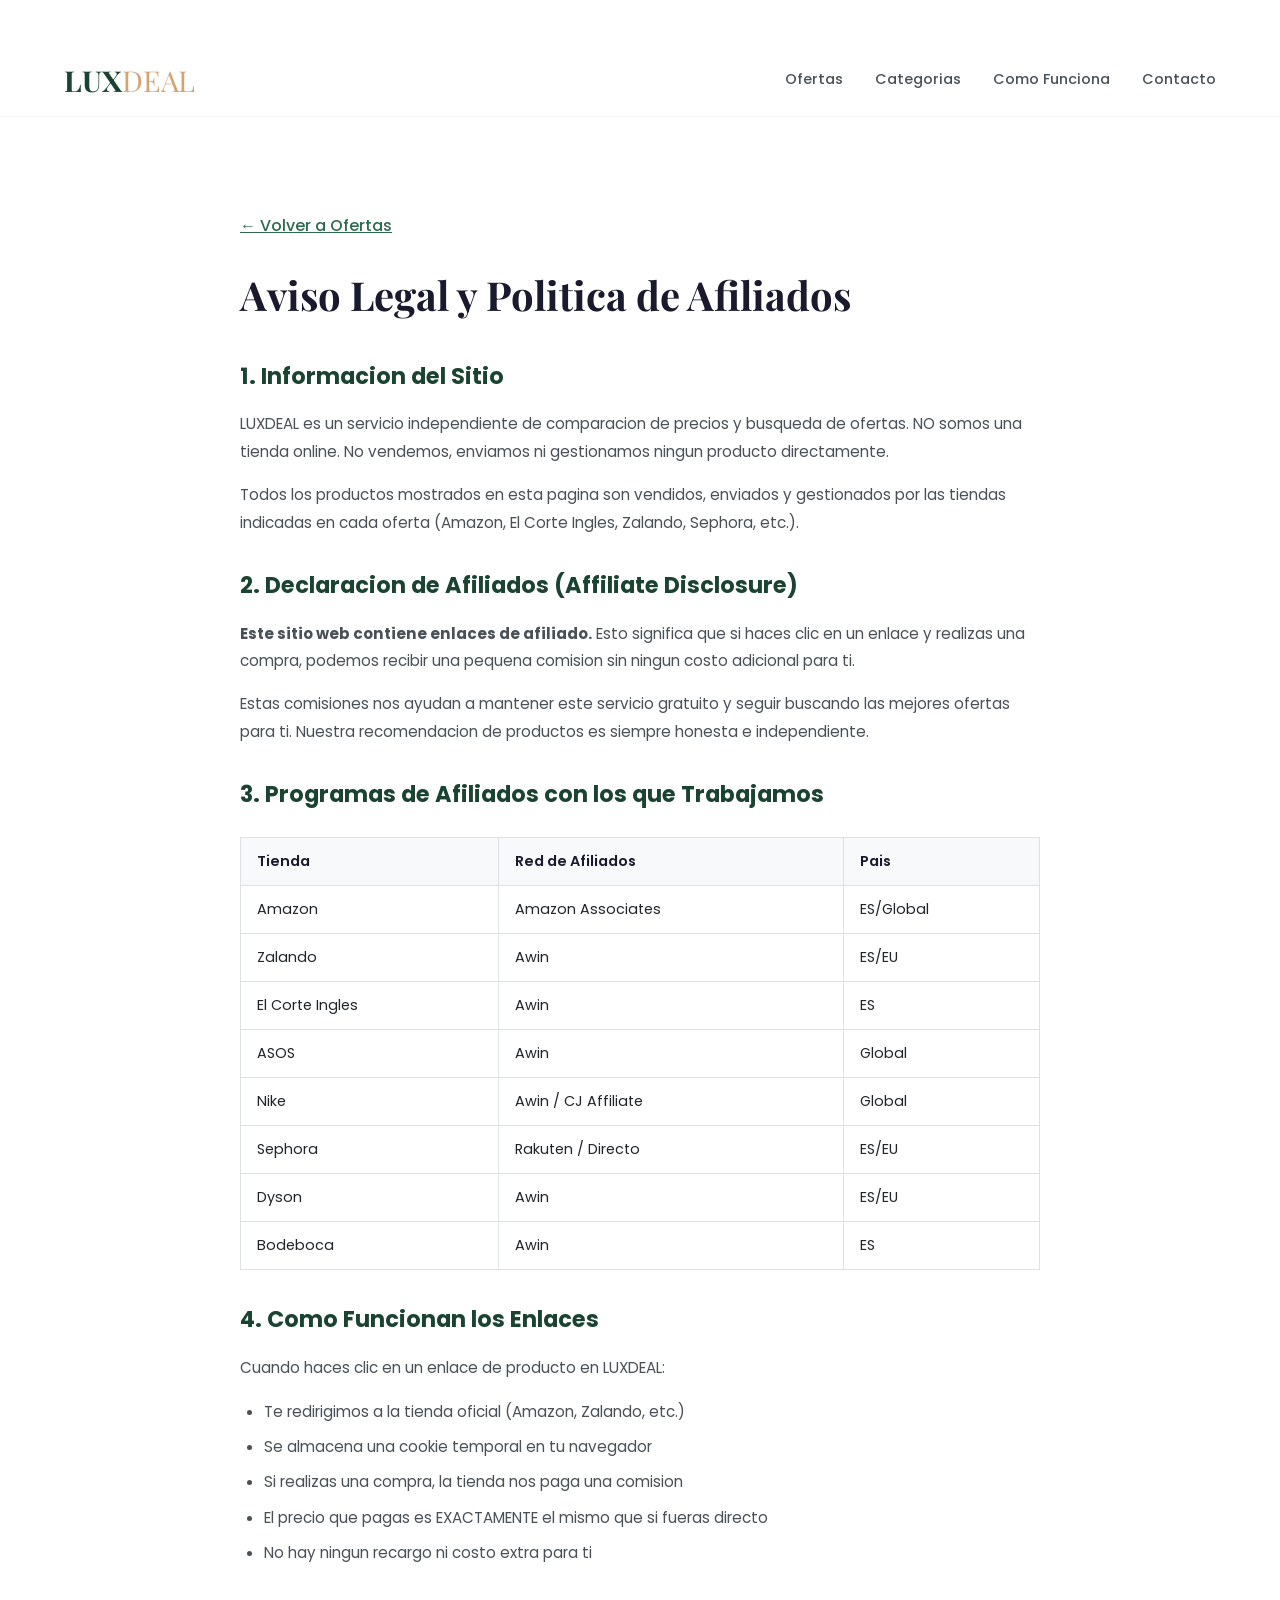
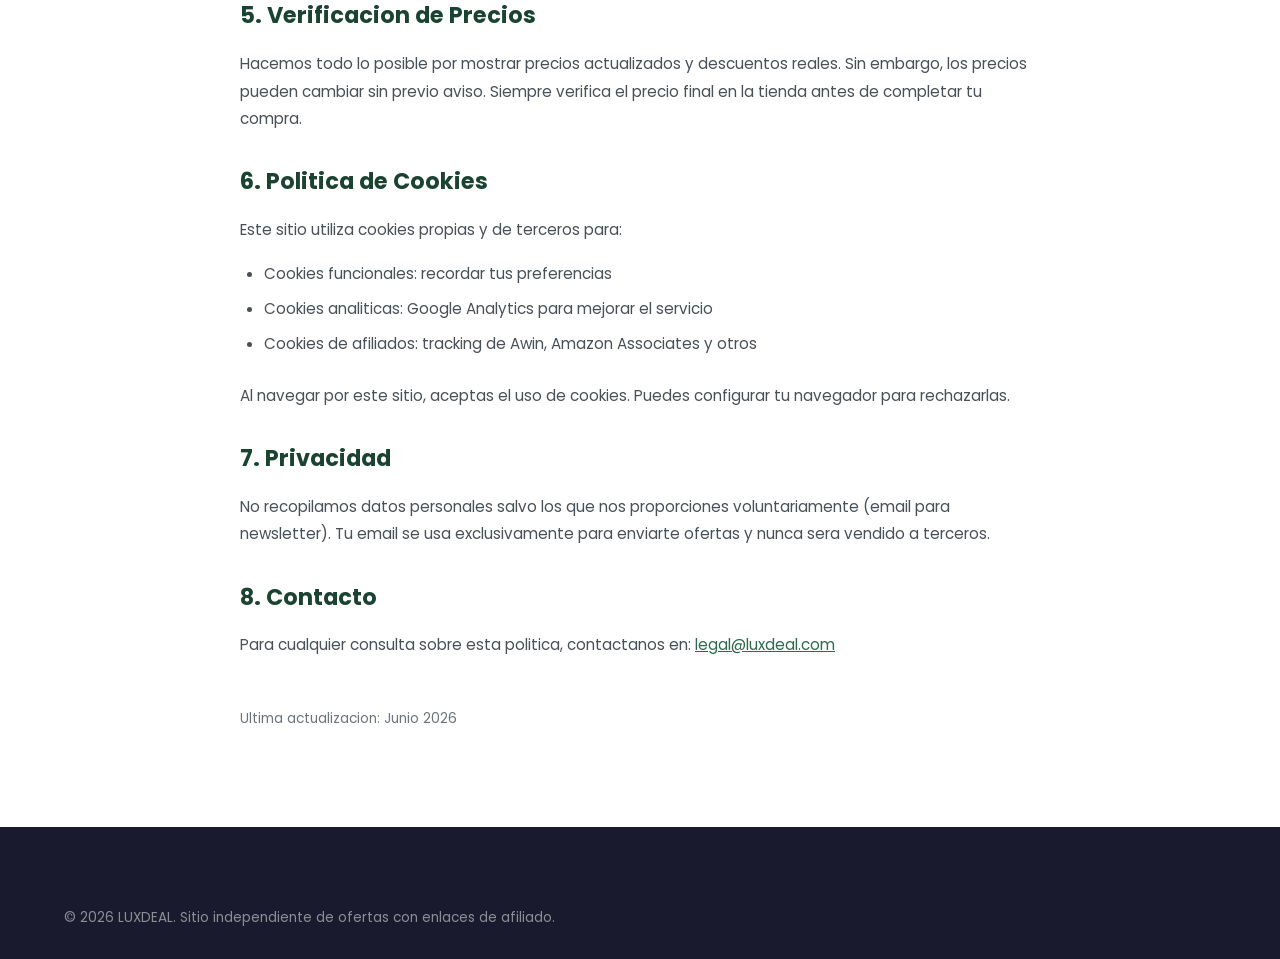
<file: legal.html>
<!DOCTYPE html>
<html lang="es">
<head>
    <meta charset="UTF-8">
    <meta name="viewport" content="width=device-width, initial-scale=1.0">
    <title>Aviso Legal y Politica de Afiliados - LUXDEAL</title>
    <link rel="stylesheet" href="styles.css">
    <link href="https://fonts.googleapis.com/css2?family=Poppins:wght@300;400;500;600;700;800&family=Playfair+Display:wght@400;700&display=swap" rel="stylesheet">
    <style>
        .legal-page { padding: 140px 0 80px; }
        .legal-content { max-width: 800px; margin: 0 auto; }
        .legal-content h1 { font-family: 'Playfair Display', serif; font-size: 2.5rem; margin-bottom: 32px; color: var(--dark); }
        .legal-content h2 { font-size: 1.4rem; margin: 32px 0 16px; color: var(--primary-dark); }
        .legal-content p, .legal-content li { font-size: 0.95rem; line-height: 1.8; color: var(--gray-700); margin-bottom: 16px; }
        .legal-content ul { padding-left: 24px; margin-bottom: 24px; }
        .legal-content li { margin-bottom: 8px; }
        .legal-content a { color: var(--primary); text-decoration: underline; }
        .affiliate-table { width: 100%; border-collapse: collapse; margin: 24px 0; }
        .affiliate-table th, .affiliate-table td { padding: 12px 16px; border: 1px solid var(--gray-300); text-align: left; font-size: 0.9rem; }
        .affiliate-table th { background: var(--gray-100); font-weight: 600; color: var(--dark); }
        .back-link { display: inline-flex; align-items: center; gap: 8px; color: var(--primary); font-weight: 500; margin-bottom: 24px; }
    </style>
</head>
<body>
    <header class="header" style="position: relative;">
        <div class="container">
            <a href="index.html" class="logo">LUX<span>DEAL</span></a>
            <nav class="nav">
                <a href="index.html#ofertas">Ofertas</a>
                <a href="index.html#categorias">Categorias</a>
                <a href="index.html#como-funciona">Como Funciona</a>
                <a href="index.html#contacto">Contacto</a>
            </nav>
        </div>
    </header>

    <section class="legal-page">
        <div class="container">
            <div class="legal-content">
                <a href="index.html" class="back-link">&larr; Volver a Ofertas</a>
                <h1>Aviso Legal y Politica de Afiliados</h1>

                <h2>1. Informacion del Sitio</h2>
                <p>LUXDEAL es un servicio independiente de comparacion de precios y busqueda de ofertas. NO somos una tienda online. No vendemos, enviamos ni gestionamos ningun producto directamente.</p>
                <p>Todos los productos mostrados en esta pagina son vendidos, enviados y gestionados por las tiendas indicadas en cada oferta (Amazon, El Corte Ingles, Zalando, Sephora, etc.).</p>

                <h2>2. Declaracion de Afiliados (Affiliate Disclosure)</h2>
                <p><strong>Este sitio web contiene enlaces de afiliado.</strong> Esto significa que si haces clic en un enlace y realizas una compra, podemos recibir una pequena comision sin ningun costo adicional para ti.</p>
                <p>Estas comisiones nos ayudan a mantener este servicio gratuito y seguir buscando las mejores ofertas para ti. Nuestra recomendacion de productos es siempre honesta e independiente.</p>

                <h2>3. Programas de Afiliados con los que Trabajamos</h2>
                <table class="affiliate-table">
                    <thead>
                        <tr>
                            <th>Tienda</th>
                            <th>Red de Afiliados</th>
                            <th>Pais</th>
                        </tr>
                    </thead>
                    <tbody>
                        <tr><td>Amazon</td><td>Amazon Associates</td><td>ES/Global</td></tr>
                        <tr><td>Zalando</td><td>Awin</td><td>ES/EU</td></tr>
                        <tr><td>El Corte Ingles</td><td>Awin</td><td>ES</td></tr>
                        <tr><td>ASOS</td><td>Awin</td><td>Global</td></tr>
                        <tr><td>Nike</td><td>Awin / CJ Affiliate</td><td>Global</td></tr>
                        <tr><td>Sephora</td><td>Rakuten / Directo</td><td>ES/EU</td></tr>
                        <tr><td>Dyson</td><td>Awin</td><td>ES/EU</td></tr>
                        <tr><td>Bodeboca</td><td>Awin</td><td>ES</td></tr>
                    </tbody>
                </table>

                <h2>4. Como Funcionan los Enlaces</h2>
                <p>Cuando haces clic en un enlace de producto en LUXDEAL:</p>
                <ul>
                    <li>Te redirigimos a la tienda oficial (Amazon, Zalando, etc.)</li>
                    <li>Se almacena una cookie temporal en tu navegador</li>
                    <li>Si realizas una compra, la tienda nos paga una comision</li>
                    <li>El precio que pagas es EXACTAMENTE el mismo que si fueras directo</li>
                    <li>No hay ningun recargo ni costo extra para ti</li>
                </ul>

                <h2>5. Verificacion de Precios</h2>
                <p>Hacemos todo lo posible por mostrar precios actualizados y descuentos reales. Sin embargo, los precios pueden cambiar sin previo aviso. Siempre verifica el precio final en la tienda antes de completar tu compra.</p>

                <h2>6. Politica de Cookies</h2>
                <p>Este sitio utiliza cookies propias y de terceros para:</p>
                <ul>
                    <li>Cookies funcionales: recordar tus preferencias</li>
                    <li>Cookies analiticas: Google Analytics para mejorar el servicio</li>
                    <li>Cookies de afiliados: tracking de Awin, Amazon Associates y otros</li>
                </ul>
                <p>Al navegar por este sitio, aceptas el uso de cookies. Puedes configurar tu navegador para rechazarlas.</p>

                <h2>7. Privacidad</h2>
                <p>No recopilamos datos personales salvo los que nos proporciones voluntariamente (email para newsletter). Tu email se usa exclusivamente para enviarte ofertas y nunca sera vendido a terceros.</p>

                <h2>8. Contacto</h2>
                <p>Para cualquier consulta sobre esta politica, contactanos en: <a href="mailto:legal@luxdeal.com">legal@luxdeal.com</a></p>

                <p style="margin-top: 48px; font-size: 0.85rem; color: var(--gray-500);">Ultima actualizacion: Junio 2026</p>
            </div>
        </div>
    </section>

    <footer class="footer">
        <div class="container">
            <div class="footer-bottom" style="border: none; padding: 0;">
                <p>&copy; 2026 LUXDEAL. Sitio independiente de ofertas con enlaces de afiliado.</p>
            </div>
        </div>
    </footer>
</body>
</html>
</file>
<file: styles.css>
/* ===== PROMO BANNER ===== */
.promo-banner {
    background: linear-gradient(90deg, #1b4332 0%, #2d6a4f 50%, #1b4332 100%);
    color: white;
    padding: 10px 0;
    position: fixed;
    top: 0;
    left: 0;
    right: 0;
    z-index: 1100;
    transition: transform 0.4s ease;
}

.promo-banner.hidden {
    transform: translateY(-100%);
}

.promo-inner {
    display: flex;
    align-items: center;
    justify-content: center;
    gap: 20px;
    flex-wrap: wrap;
}

.promo-text {
    font-size: 0.85rem;
    font-weight: 500;
}

.countdown {
    display: flex;
    gap: 8px;
}

.countdown-item {
    background: rgba(255,255,255,0.15);
    padding: 4px 10px;
    border-radius: 6px;
    text-align: center;
    min-width: 48px;
}

.countdown-item span {
    font-size: 1rem;
    font-weight: 700;
    display: block;
    line-height: 1.2;
}

.countdown-item small {
    font-size: 0.65rem;
    opacity: 0.8;
    text-transform: uppercase;
}

.promo-close {
    position: absolute;
    right: 16px;
    top: 50%;
    transform: translateY(-50%);
    background: none;
    border: none;
    color: white;
    font-size: 1.4rem;
    cursor: pointer;
    opacity: 0.7;
    transition: opacity 0.3s;
}

.promo-close:hover {
    opacity: 1;
}

/* Adjust header when promo is visible */
body:not(.promo-closed) .header {
    top: 44px;
}

body:not(.promo-closed) .hero {
    padding-top: 184px;
}

body.promo-closed .promo-banner {
    transform: translateY(-100%);
}

/* ===== RESET & BASE ===== */
* {
    margin: 0;
    padding: 0;
    box-sizing: border-box;
}

:root {
    --primary: #2d6a4f;
    --primary-light: #40916c;
    --primary-dark: #1b4332;
    --secondary: #d4a373;
    --secondary-light: #e9c46a;
    --accent: #f4845f;
    --dark: #1a1a2e;
    --gray-900: #212529;
    --gray-700: #495057;
    --gray-500: #6c757d;
    --gray-300: #dee2e6;
    --gray-100: #f8f9fa;
    --white: #ffffff;
    --shadow-sm: 0 2px 8px rgba(0,0,0,0.08);
    --shadow-md: 0 4px 20px rgba(0,0,0,0.12);
    --shadow-lg: 0 8px 40px rgba(0,0,0,0.16);
    --radius-sm: 8px;
    --radius-md: 12px;
    --radius-lg: 20px;
    --radius-full: 50px;
    --transition: all 0.3s cubic-bezier(0.4, 0, 0.2, 1);
}

html {
    scroll-behavior: smooth;
}

body {
    font-family: 'Poppins', sans-serif;
    color: var(--gray-900);
    background: var(--white);
    line-height: 1.6;
    overflow-x: hidden;
}

.container {
    max-width: 1200px;
    margin: 0 auto;
    padding: 0 24px;
}

img {
    max-width: 100%;
    height: auto;
    display: block;
}

a {
    text-decoration: none;
    color: inherit;
    transition: var(--transition);
}


/* ===== BUTTONS ===== */
.btn {
    display: inline-flex;
    align-items: center;
    justify-content: center;
    padding: 14px 32px;
    border-radius: var(--radius-full);
    font-weight: 600;
    font-size: 0.95rem;
    cursor: pointer;
    border: none;
    transition: var(--transition);
    text-align: center;
}

.btn-primary {
    background: var(--primary);
    color: var(--white);
}

.btn-primary:hover {
    background: var(--primary-dark);
    transform: translateY(-2px);
    box-shadow: var(--shadow-md);
}

.btn-outline {
    background: transparent;
    color: var(--primary);
    border: 2px solid var(--primary);
}

.btn-outline:hover {
    background: var(--primary);
    color: var(--white);
    transform: translateY(-2px);
}

.btn-whatsapp {
    background: #25d366;
    color: var(--white);
}

.btn-whatsapp:hover {
    background: #128c7e;
}

.btn-full {
    width: 100%;
}

/* ===== HEADER ===== */
.header {
    position: fixed;
    top: 0;
    left: 0;
    right: 0;
    z-index: 1000;
    background: rgba(255, 255, 255, 0.95);
    backdrop-filter: blur(10px);
    border-bottom: 1px solid rgba(0,0,0,0.05);
    transition: var(--transition);
}

.header .container {
    display: flex;
    align-items: center;
    justify-content: space-between;
    height: 72px;
}

.logo {
    font-family: 'Playfair Display', serif;
    font-size: 1.8rem;
    font-weight: 700;
    color: var(--primary-dark);
}

.logo span {
    color: var(--secondary);
    font-weight: 400;
}


.nav {
    display: flex;
    gap: 32px;
}

.nav a {
    font-size: 0.9rem;
    font-weight: 500;
    color: var(--gray-700);
    position: relative;
}

.nav a:hover {
    color: var(--primary);
}

.nav a::after {
    content: '';
    position: absolute;
    bottom: -4px;
    left: 0;
    width: 0;
    height: 2px;
    background: var(--primary);
    transition: var(--transition);
}

.nav a:hover::after {
    width: 100%;
}

.header-actions {
    display: flex;
    align-items: center;
    gap: 16px;
}

.cart-btn {
    position: relative;
    background: none;
    border: none;
    cursor: pointer;
    color: var(--gray-700);
    padding: 8px;
    border-radius: 50%;
    transition: var(--transition);
}

.cart-btn:hover {
    background: var(--gray-100);
    color: var(--primary);
}

.cart-count {
    position: absolute;
    top: 0;
    right: 0;
    background: var(--accent);
    color: white;
    width: 18px;
    height: 18px;
    border-radius: 50%;
    font-size: 0.7rem;
    display: flex;
    align-items: center;
    justify-content: center;
    font-weight: 700;
}

.menu-toggle {
    display: none;
    flex-direction: column;
    gap: 5px;
    background: none;
    border: none;
    cursor: pointer;
    padding: 8px;
}

.menu-toggle span {
    width: 24px;
    height: 2px;
    background: var(--gray-900);
    border-radius: 2px;
    transition: var(--transition);
}


/* ===== HERO ===== */
.hero {
    padding: 140px 0 80px;
    position: relative;
    overflow: hidden;
    min-height: 90vh;
    display: flex;
    align-items: center;
}

.hero-bg {
    position: absolute;
    top: -50%;
    right: -20%;
    width: 800px;
    height: 800px;
    background: radial-gradient(circle, rgba(45, 106, 79, 0.08) 0%, transparent 70%);
    border-radius: 50%;
    z-index: 0;
}

.hero-content {
    display: grid;
    grid-template-columns: 1fr 1fr;
    gap: 60px;
    align-items: center;
    position: relative;
    z-index: 1;
}

.hero-badge {
    display: inline-block;
    background: linear-gradient(135deg, var(--primary-light), var(--primary));
    color: white;
    padding: 6px 16px;
    border-radius: var(--radius-full);
    font-size: 0.8rem;
    font-weight: 600;
    margin-bottom: 20px;
    animation: fadeInDown 0.8s ease;
}

.hero-text h1 {
    font-family: 'Playfair Display', serif;
    font-size: 3.5rem;
    line-height: 1.15;
    color: var(--dark);
    margin-bottom: 20px;
    animation: fadeInUp 0.8s ease 0.2s both;
}

.hero-text h1 em {
    color: var(--primary);
    font-style: italic;
}

.hero-text > p {
    font-size: 1.1rem;
    color: var(--gray-500);
    margin-bottom: 32px;
    max-width: 480px;
    animation: fadeInUp 0.8s ease 0.4s both;
}

.hero-buttons {
    display: flex;
    gap: 16px;
    margin-bottom: 48px;
    animation: fadeInUp 0.8s ease 0.6s both;
}

.hero-stats {
    display: flex;
    gap: 40px;
    animation: fadeInUp 0.8s ease 0.8s both;
}

.hero-stats .stat {
    text-align: center;
}

.hero-stats .stat strong {
    display: block;
    font-size: 1.5rem;
    color: var(--primary-dark);
}

.hero-stats .stat span {
    font-size: 0.8rem;
    color: var(--gray-500);
}


.hero-image {
    display: flex;
    justify-content: center;
    animation: fadeInRight 1s ease 0.4s both;
}

.hero-image-wrapper {
    position: relative;
}

.hero-image-wrapper img {
    border-radius: var(--radius-lg);
    box-shadow: var(--shadow-lg);
    max-height: 500px;
    object-fit: cover;
}

.hero-floating-card {
    position: absolute;
    bottom: 30px;
    left: -30px;
    background: white;
    padding: 16px 24px;
    border-radius: var(--radius-md);
    box-shadow: var(--shadow-md);
    display: flex;
    align-items: center;
    gap: 12px;
    animation: float 3s ease-in-out infinite;
}

.hero-floating-card .discount {
    background: var(--accent);
    color: white;
    padding: 6px 12px;
    border-radius: var(--radius-sm);
    font-weight: 700;
    font-size: 0.9rem;
}

.hero-floating-card .text {
    font-size: 0.85rem;
    font-weight: 500;
    color: var(--gray-700);
}

/* ===== TRUST BAR ===== */
.trust-bar {
    padding: 40px 0;
    border-top: 1px solid var(--gray-300);
    border-bottom: 1px solid var(--gray-300);
}

.trust-bar .container {
    display: flex;
    align-items: center;
    justify-content: center;
    gap: 40px;
    flex-wrap: wrap;
}

.trust-bar p {
    font-size: 0.85rem;
    color: var(--gray-500);
    font-weight: 500;
}

.trust-logos {
    display: flex;
    gap: 40px;
    align-items: center;
}

.trust-logos span {
    font-family: 'Playfair Display', serif;
    font-size: 1.4rem;
    font-weight: 700;
    color: var(--gray-300);
    letter-spacing: 2px;
}

/* ===== SECTION COMMON ===== */
.section-header {
    text-align: center;
    margin-bottom: 60px;
}

.section-tag {
    display: inline-block;
    color: var(--primary);
    font-weight: 600;
    font-size: 0.85rem;
    text-transform: uppercase;
    letter-spacing: 2px;
    margin-bottom: 12px;
}

.section-header h2 {
    font-family: 'Playfair Display', serif;
    font-size: 2.5rem;
    color: var(--dark);
    margin-bottom: 16px;
}

.section-header p {
    font-size: 1.05rem;
    color: var(--gray-500);
    max-width: 560px;
    margin: 0 auto;
}


/* ===== PRODUCTS ===== */
.products {
    padding: 100px 0;
}

.products-grid {
    display: grid;
    grid-template-columns: repeat(3, 1fr);
    gap: 30px;
}

.product-card {
    background: var(--white);
    border-radius: var(--radius-md);
    overflow: hidden;
    transition: var(--transition);
    border: 1px solid var(--gray-300);
}

.product-card:hover {
    transform: translateY(-8px);
    box-shadow: var(--shadow-lg);
    border-color: transparent;
}

.product-image {
    position: relative;
    overflow: hidden;
    aspect-ratio: 1;
}

.product-image img {
    width: 100%;
    height: 100%;
    object-fit: cover;
    transition: transform 0.5s ease;
}

.product-card:hover .product-image img {
    transform: scale(1.08);
}

.product-badge {
    position: absolute;
    top: 12px;
    left: 12px;
    background: var(--primary);
    color: white;
    padding: 4px 12px;
    border-radius: var(--radius-full);
    font-size: 0.75rem;
    font-weight: 600;
}

.product-badge.new {
    background: var(--accent);
}

.quick-add {
    position: absolute;
    bottom: -50px;
    left: 50%;
    transform: translateX(-50%);
    background: var(--primary);
    color: white;
    border: none;
    padding: 12px 28px;
    border-radius: var(--radius-full);
    font-weight: 600;
    font-size: 0.85rem;
    cursor: pointer;
    transition: var(--transition);
    white-space: nowrap;
}

.product-card:hover .quick-add {
    bottom: 16px;
}

.quick-add:hover {
    background: var(--primary-dark);
    transform: translateX(-50%) scale(1.05);
}

.product-info {
    padding: 20px;
}

.product-category {
    font-size: 0.75rem;
    color: var(--primary-light);
    font-weight: 600;
    text-transform: uppercase;
    letter-spacing: 1px;
    margin-bottom: 6px;
}

.product-info h3 {
    font-size: 1.05rem;
    font-weight: 600;
    color: var(--dark);
    margin-bottom: 8px;
}

.product-rating {
    display: flex;
    align-items: center;
    gap: 8px;
    margin-bottom: 12px;
}

.product-rating .stars {
    color: var(--secondary);
    font-size: 0.9rem;
}

.product-rating .reviews {
    font-size: 0.8rem;
    color: var(--gray-500);
}

.product-price {
    display: flex;
    align-items: center;
    gap: 10px;
}

.current-price {
    font-size: 1.2rem;
    font-weight: 700;
    color: var(--dark);
}

.original-price {
    font-size: 0.9rem;
    color: var(--gray-500);
    text-decoration: line-through;
}

.products-cta {
    text-align: center;
    margin-top: 50px;
}


/* ===== FEATURES ===== */
.features {
    padding: 80px 0;
    background: var(--gray-100);
}

.features-grid {
    display: grid;
    grid-template-columns: repeat(4, 1fr);
    gap: 30px;
}

.feature-card {
    text-align: center;
    padding: 40px 24px;
    background: var(--white);
    border-radius: var(--radius-md);
    transition: var(--transition);
}

.feature-card:hover {
    transform: translateY(-4px);
    box-shadow: var(--shadow-md);
}

.feature-icon {
    width: 72px;
    height: 72px;
    background: linear-gradient(135deg, rgba(45,106,79,0.1), rgba(45,106,79,0.05));
    border-radius: 50%;
    display: flex;
    align-items: center;
    justify-content: center;
    margin: 0 auto 20px;
    color: var(--primary);
}

.feature-card h3 {
    font-size: 1.05rem;
    margin-bottom: 8px;
    color: var(--dark);
}

.feature-card p {
    font-size: 0.85rem;
    color: var(--gray-500);
    line-height: 1.6;
}

/* ===== ABOUT ===== */
.about {
    padding: 100px 0;
}

.about-grid {
    display: grid;
    grid-template-columns: 1fr 1fr;
    gap: 80px;
    align-items: center;
}

.about-images {
    position: relative;
}

.about-img-1 {
    border-radius: var(--radius-lg);
    box-shadow: var(--shadow-md);
    width: 80%;
}

.about-img-2 {
    position: absolute;
    bottom: -30px;
    right: 0;
    border-radius: var(--radius-md);
    box-shadow: var(--shadow-lg);
    border: 6px solid white;
    width: 55%;
}

.about-content .section-tag {
    display: block;
    margin-bottom: 12px;
}

.about-content h2 {
    font-family: 'Playfair Display', serif;
    font-size: 2.3rem;
    color: var(--dark);
    margin-bottom: 20px;
    line-height: 1.3;
}

.about-content p {
    color: var(--gray-500);
    margin-bottom: 16px;
    font-size: 0.95rem;
}

.about-highlights {
    display: grid;
    grid-template-columns: repeat(3, 1fr);
    gap: 20px;
    margin: 32px 0;
    padding: 24px 0;
    border-top: 1px solid var(--gray-300);
    border-bottom: 1px solid var(--gray-300);
}

.highlight strong {
    display: block;
    font-size: 0.9rem;
    color: var(--primary);
    margin-bottom: 4px;
}

.highlight span {
    font-size: 0.8rem;
    color: var(--gray-500);
}


/* ===== TESTIMONIALS ===== */
.testimonials {
    padding: 100px 0;
    background: linear-gradient(135deg, var(--primary-dark) 0%, var(--primary) 100%);
    color: var(--white);
}

.testimonials .section-tag {
    color: var(--secondary-light);
}

.testimonials .section-header h2 {
    color: var(--white);
}

.testimonials-grid {
    display: grid;
    grid-template-columns: repeat(3, 1fr);
    gap: 30px;
}

.testimonial-card {
    background: rgba(255,255,255,0.1);
    backdrop-filter: blur(10px);
    border: 1px solid rgba(255,255,255,0.15);
    border-radius: var(--radius-md);
    padding: 32px;
    transition: var(--transition);
}

.testimonial-card:hover {
    background: rgba(255,255,255,0.15);
    transform: translateY(-4px);
}

.testimonial-stars {
    color: var(--secondary-light);
    font-size: 1.1rem;
    margin-bottom: 16px;
}

.testimonial-card p {
    font-size: 0.95rem;
    line-height: 1.7;
    margin-bottom: 24px;
    opacity: 0.9;
}

.testimonial-author {
    display: flex;
    align-items: center;
    gap: 12px;
}

.testimonial-author img {
    width: 48px;
    height: 48px;
    border-radius: 50%;
    object-fit: cover;
    border: 2px solid rgba(255,255,255,0.3);
}

.testimonial-author strong {
    display: block;
    font-size: 0.9rem;
}

.testimonial-author span {
    font-size: 0.8rem;
    opacity: 0.7;
}

/* ===== NEWSLETTER ===== */
.newsletter {
    padding: 80px 0;
    background: var(--gray-100);
}

.newsletter-content {
    text-align: center;
    max-width: 560px;
    margin: 0 auto;
}

.newsletter-content h2 {
    font-family: 'Playfair Display', serif;
    font-size: 2rem;
    color: var(--dark);
    margin-bottom: 12px;
}

.newsletter-content p {
    color: var(--gray-500);
    margin-bottom: 28px;
}

.newsletter-form {
    display: flex;
    gap: 12px;
}

.newsletter-form input {
    flex: 1;
    padding: 14px 20px;
    border: 2px solid var(--gray-300);
    border-radius: var(--radius-full);
    font-size: 0.9rem;
    font-family: inherit;
    transition: var(--transition);
    outline: none;
}

.newsletter-form input:focus {
    border-color: var(--primary);
}

.newsletter-form .btn {
    white-space: nowrap;
}


/* ===== CONTACT ===== */
.contact {
    padding: 100px 0;
}

.contact-grid {
    display: grid;
    grid-template-columns: 1fr 1.2fr;
    gap: 60px;
    align-items: start;
}

.contact-item {
    display: flex;
    align-items: center;
    gap: 16px;
    margin-bottom: 24px;
}

.contact-item svg {
    color: var(--primary);
    flex-shrink: 0;
}

.contact-item strong {
    display: block;
    font-size: 0.9rem;
    color: var(--dark);
}

.contact-item span {
    font-size: 0.85rem;
    color: var(--gray-500);
}

.social-links {
    display: flex;
    gap: 12px;
    margin-top: 32px;
}

.social-link {
    padding: 10px 20px;
    background: var(--gray-100);
    border-radius: var(--radius-full);
    font-size: 0.85rem;
    font-weight: 500;
    color: var(--gray-700);
}

.social-link:hover {
    background: var(--primary);
    color: white;
}

.contact-form {
    display: flex;
    flex-direction: column;
    gap: 16px;
}

.contact-form input,
.contact-form textarea {
    padding: 14px 20px;
    border: 2px solid var(--gray-300);
    border-radius: var(--radius-md);
    font-size: 0.9rem;
    font-family: inherit;
    transition: var(--transition);
    outline: none;
    resize: vertical;
}

.contact-form input:focus,
.contact-form textarea:focus {
    border-color: var(--primary);
}

.contact-form .btn {
    align-self: flex-start;
}


/* ===== FOOTER ===== */
.footer {
    background: var(--dark);
    color: var(--white);
    padding: 80px 0 30px;
}

.footer-grid {
    display: grid;
    grid-template-columns: 1.5fr 1fr 1fr 1fr;
    gap: 40px;
    margin-bottom: 60px;
}

.footer-brand p {
    margin-top: 16px;
    font-size: 0.9rem;
    color: rgba(255,255,255,0.6);
    max-width: 280px;
}

.footer-links h4 {
    font-size: 0.95rem;
    margin-bottom: 20px;
    color: var(--white);
}

.footer-links a {
    display: block;
    font-size: 0.85rem;
    color: rgba(255,255,255,0.6);
    margin-bottom: 12px;
}

.footer-links a:hover {
    color: var(--secondary);
}

.footer-bottom {
    border-top: 1px solid rgba(255,255,255,0.1);
    padding-top: 30px;
    display: flex;
    align-items: center;
    justify-content: space-between;
}

.footer-bottom p {
    font-size: 0.85rem;
    color: rgba(255,255,255,0.5);
}

.payment-methods {
    display: flex;
    gap: 16px;
}

.payment-methods span {
    padding: 6px 14px;
    background: rgba(255,255,255,0.1);
    border-radius: var(--radius-sm);
    font-size: 0.8rem;
    color: rgba(255,255,255,0.7);
}

/* ===== CART SIDEBAR ===== */
.cart-overlay {
    position: fixed;
    top: 0;
    left: 0;
    right: 0;
    bottom: 0;
    background: rgba(0,0,0,0.5);
    z-index: 2000;
    opacity: 0;
    visibility: hidden;
    transition: var(--transition);
}

.cart-overlay.active {
    opacity: 1;
    visibility: visible;
}

.cart-sidebar {
    position: fixed;
    top: 0;
    right: -400px;
    width: 380px;
    height: 100vh;
    background: var(--white);
    z-index: 2001;
    display: flex;
    flex-direction: column;
    transition: right 0.4s cubic-bezier(0.4, 0, 0.2, 1);
    box-shadow: var(--shadow-lg);
}

.cart-sidebar.active {
    right: 0;
}

.cart-header {
    display: flex;
    align-items: center;
    justify-content: space-between;
    padding: 24px;
    border-bottom: 1px solid var(--gray-300);
}

.cart-header h3 {
    font-size: 1.2rem;
}

.cart-close {
    background: none;
    border: none;
    font-size: 2rem;
    cursor: pointer;
    color: var(--gray-500);
    line-height: 1;
}

.cart-close:hover {
    color: var(--dark);
}


.cart-items {
    flex: 1;
    overflow-y: auto;
    padding: 24px;
}

.cart-empty {
    text-align: center;
    padding: 40px 0;
}

.cart-empty p {
    color: var(--gray-500);
    margin-bottom: 20px;
}

.cart-item {
    display: flex;
    align-items: center;
    gap: 16px;
    padding: 16px 0;
    border-bottom: 1px solid var(--gray-300);
}

.cart-item-info {
    flex: 1;
}

.cart-item-info h4 {
    font-size: 0.9rem;
    margin-bottom: 4px;
}

.cart-item-info .cart-item-price {
    color: var(--primary);
    font-weight: 600;
}

.cart-item-remove {
    background: none;
    border: none;
    color: var(--gray-500);
    cursor: pointer;
    font-size: 1.2rem;
    padding: 4px;
}

.cart-item-remove:hover {
    color: var(--accent);
}

.cart-footer {
    padding: 24px;
    border-top: 1px solid var(--gray-300);
    display: flex;
    flex-direction: column;
    gap: 12px;
}

.cart-total {
    display: flex;
    justify-content: space-between;
    align-items: center;
    font-size: 1.1rem;
    margin-bottom: 8px;
}

.cart-total strong {
    font-size: 1.3rem;
    color: var(--primary-dark);
}

/* ===== ANIMATIONS ===== */
@keyframes fadeInUp {
    from {
        opacity: 0;
        transform: translateY(30px);
    }
    to {
        opacity: 1;
        transform: translateY(0);
    }
}

@keyframes fadeInDown {
    from {
        opacity: 0;
        transform: translateY(-20px);
    }
    to {
        opacity: 1;
        transform: translateY(0);
    }
}

@keyframes fadeInRight {
    from {
        opacity: 0;
        transform: translateX(40px);
    }
    to {
        opacity: 1;
        transform: translateX(0);
    }
}

@keyframes float {
    0%, 100% { transform: translateY(0); }
    50% { transform: translateY(-10px); }
}

.animate-on-scroll {
    opacity: 0;
    transform: translateY(30px);
    transition: opacity 0.6s ease, transform 0.6s ease;
}

.animate-on-scroll.visible {
    opacity: 1;
    transform: translateY(0);
}


/* ===== SEARCH OVERLAY ===== */
.search-btn {
    background: none;
    border: none;
    cursor: pointer;
    color: var(--gray-700);
    padding: 8px;
    border-radius: 50%;
    transition: var(--transition);
    display: flex;
    align-items: center;
    justify-content: center;
}

.search-btn:hover {
    background: var(--gray-100);
    color: var(--primary);
}

.search-overlay {
    position: fixed;
    top: 0;
    left: 0;
    right: 0;
    bottom: 0;
    background: rgba(255,255,255,0.98);
    backdrop-filter: blur(20px);
    z-index: 4000;
    opacity: 0;
    visibility: hidden;
    transition: all 0.3s ease;
    display: flex;
    flex-direction: column;
    align-items: center;
    padding-top: 120px;
}

.search-overlay.active {
    opacity: 1;
    visibility: visible;
}

.search-container {
    width: 90%;
    max-width: 640px;
}

.search-header {
    margin-bottom: 32px;
}

.search-input-wrapper {
    display: flex;
    align-items: center;
    gap: 12px;
    background: var(--white);
    border: 2px solid var(--gray-300);
    border-radius: var(--radius-full);
    padding: 16px 24px;
    box-shadow: var(--shadow-md);
    transition: var(--transition);
}

.search-input-wrapper:focus-within {
    border-color: var(--primary);
    box-shadow: 0 4px 24px rgba(45,106,79,0.15);
}

.search-input-wrapper svg {
    color: var(--gray-500);
    flex-shrink: 0;
}

.search-input-wrapper input {
    flex: 1;
    border: none;
    outline: none;
    font-size: 1.1rem;
    font-family: inherit;
    color: var(--dark);
    background: transparent;
}

.search-input-wrapper input::placeholder {
    color: var(--gray-500);
}

.search-close-btn {
    background: var(--gray-100);
    border: 1px solid var(--gray-300);
    padding: 4px 12px;
    border-radius: 6px;
    font-size: 0.75rem;
    font-weight: 600;
    color: var(--gray-500);
    cursor: pointer;
    transition: var(--transition);
}

.search-close-btn:hover {
    background: var(--gray-300);
    color: var(--dark);
}

.search-results {
    max-height: 400px;
    overflow-y: auto;
}

.search-placeholder {
    text-align: center;
    padding: 24px;
}

.search-placeholder p {
    color: var(--gray-500);
    margin-bottom: 20px;
    font-size: 0.9rem;
}

.search-suggestions {
    display: flex;
    flex-wrap: wrap;
    justify-content: center;
    gap: 10px;
}

.search-tag {
    background: var(--gray-100);
    padding: 8px 18px;
    border-radius: var(--radius-full);
    font-size: 0.85rem;
    color: var(--gray-700);
    cursor: pointer;
    transition: var(--transition);
    border: 1px solid var(--gray-300);
}

.search-tag:hover {
    background: var(--primary);
    color: white;
    border-color: var(--primary);
}

.search-result-item {
    display: flex;
    align-items: center;
    gap: 16px;
    padding: 16px 20px;
    border-radius: var(--radius-md);
    cursor: pointer;
    transition: var(--transition);
}

.search-result-item:hover {
    background: var(--gray-100);
}

.search-result-item img {
    width: 56px;
    height: 56px;
    object-fit: cover;
    border-radius: var(--radius-sm);
}

.search-result-info {
    flex: 1;
}

.search-result-info h4 {
    font-size: 0.95rem;
    color: var(--dark);
    margin-bottom: 4px;
}

.search-result-info span {
    font-size: 0.8rem;
    color: var(--gray-500);
}

.search-result-price {
    font-weight: 700;
    color: var(--primary-dark);
    font-size: 1rem;
}

.search-no-results {
    text-align: center;
    padding: 40px 20px;
    color: var(--gray-500);
}

.search-no-results p {
    font-size: 0.95rem;
}

/* ===== CATEGORIES ===== */
.categories {
    padding: 80px 0;
    background: var(--gray-100);
}

.categories-grid {
    display: grid;
    grid-template-columns: repeat(5, 1fr);
    gap: 20px;
}

.category-card {
    background: var(--white);
    padding: 32px 20px;
    border-radius: var(--radius-md);
    text-align: center;
    cursor: pointer;
    transition: var(--transition);
    border: 2px solid transparent;
}

.category-card:hover {
    border-color: var(--primary);
    transform: translateY(-6px);
    box-shadow: var(--shadow-md);
}

.category-icon {
    font-size: 2.5rem;
    margin-bottom: 16px;
}

.category-card h3 {
    font-size: 0.95rem;
    color: var(--dark);
    margin-bottom: 8px;
}

.category-card p {
    font-size: 0.75rem;
    color: var(--gray-500);
    margin-bottom: 12px;
    line-height: 1.5;
}

.category-count {
    font-size: 0.75rem;
    font-weight: 600;
    color: var(--primary);
    background: rgba(45,106,79,0.1);
    padding: 4px 12px;
    border-radius: var(--radius-full);
}

/* ===== FILTER TABS ===== */
.filter-tabs {
    display: flex;
    justify-content: center;
    gap: 8px;
    margin-bottom: 40px;
    flex-wrap: wrap;
}

.filter-tab {
    padding: 10px 24px;
    border: 2px solid var(--gray-300);
    background: var(--white);
    border-radius: var(--radius-full);
    font-size: 0.85rem;
    font-weight: 500;
    cursor: pointer;
    transition: var(--transition);
    color: var(--gray-700);
}

.filter-tab:hover {
    border-color: var(--primary);
    color: var(--primary);
}

.filter-tab.active {
    background: var(--primary);
    border-color: var(--primary);
    color: white;
}

/* ===== VERIFY LINK ===== */
.verify-link {
    display: inline-block;
    margin-top: 8px;
    font-size: 0.8rem;
    color: var(--primary);
    font-weight: 600;
    transition: var(--transition);
}

.verify-link:hover {
    color: var(--primary-dark);
    text-decoration: underline;
}

/* ===== PRODUCT SOURCE BADGE ===== */
.product-source {
    position: absolute;
    top: 12px;
    right: 12px;
    background: rgba(255,255,255,0.95);
    color: var(--gray-700);
    padding: 4px 10px;
    border-radius: var(--radius-full);
    font-size: 0.7rem;
    font-weight: 600;
    box-shadow: var(--shadow-sm);
}

/* ===== WHATSAPP FLOATING BUTTON ===== */
.whatsapp-float {
    position: fixed;
    bottom: 24px;
    right: 24px;
    width: 60px;
    height: 60px;
    background: #25d366;
    border-radius: 50%;
    display: flex;
    align-items: center;
    justify-content: center;
    box-shadow: 0 4px 20px rgba(37,211,102,0.4);
    z-index: 999;
    transition: var(--transition);
}

.whatsapp-float:hover {
    transform: scale(1.1);
    box-shadow: 0 6px 30px rgba(37,211,102,0.5);
}

.whatsapp-tooltip {
    position: absolute;
    right: 70px;
    background: var(--dark);
    color: white;
    padding: 8px 14px;
    border-radius: var(--radius-sm);
    font-size: 0.8rem;
    white-space: nowrap;
    opacity: 0;
    visibility: hidden;
    transition: var(--transition);
}

.whatsapp-float:hover .whatsapp-tooltip {
    opacity: 1;
    visibility: visible;
}

/* ===== DISCOUNT POPUP ===== */
.discount-popup {
    position: fixed;
    top: 0;
    left: 0;
    right: 0;
    bottom: 0;
    background: rgba(0,0,0,0.6);
    z-index: 5000;
    display: flex;
    align-items: center;
    justify-content: center;
    opacity: 0;
    visibility: hidden;
    transition: var(--transition);
}

.discount-popup.active {
    opacity: 1;
    visibility: visible;
}

.popup-content {
    background: var(--white);
    padding: 48px 40px;
    border-radius: var(--radius-lg);
    max-width: 440px;
    width: 90%;
    text-align: center;
    position: relative;
    animation: fadeInUp 0.5s ease;
}

.popup-close {
    position: absolute;
    top: 12px;
    right: 16px;
    background: none;
    border: none;
    font-size: 1.8rem;
    cursor: pointer;
    color: var(--gray-500);
}

.popup-icon {
    font-size: 3rem;
    margin-bottom: 16px;
}

.popup-content h3 {
    font-family: 'Playfair Display', serif;
    font-size: 1.6rem;
    color: var(--dark);
    margin-bottom: 12px;
}

.popup-content p {
    font-size: 0.9rem;
    color: var(--gray-500);
    margin-bottom: 24px;
    line-height: 1.6;
}

.popup-form {
    display: flex;
    flex-direction: column;
    gap: 12px;
}

.popup-form input {
    padding: 14px 20px;
    border: 2px solid var(--gray-300);
    border-radius: var(--radius-full);
    font-size: 0.9rem;
    font-family: inherit;
    outline: none;
    transition: var(--transition);
}

.popup-form input:focus {
    border-color: var(--primary);
}

.popup-dismiss {
    display: block;
    margin-top: 16px;
    font-size: 0.8rem;
    color: var(--gray-500);
    cursor: pointer;
    transition: var(--transition);
}

.popup-dismiss:hover {
    color: var(--dark);
}

/* ===== PRODUCT MODAL ===== */
.product-modal-overlay {
    position: fixed;
    top: 0;
    left: 0;
    right: 0;
    bottom: 0;
    background: rgba(0,0,0,0.6);
    z-index: 3000;
    opacity: 0;
    visibility: hidden;
    transition: var(--transition);
}

.product-modal-overlay.active {
    opacity: 1;
    visibility: visible;
}

.product-modal {
    position: fixed;
    top: 50%;
    left: 50%;
    transform: translate(-50%, -50%) scale(0.9);
    width: 90%;
    max-width: 900px;
    max-height: 90vh;
    background: var(--white);
    border-radius: var(--radius-lg);
    z-index: 3001;
    overflow-y: auto;
    opacity: 0;
    visibility: hidden;
    transition: all 0.4s cubic-bezier(0.4, 0, 0.2, 1);
    box-shadow: 0 25px 60px rgba(0,0,0,0.3);
}

.product-modal.active {
    opacity: 1;
    visibility: visible;
    transform: translate(-50%, -50%) scale(1);
}

.modal-close {
    position: absolute;
    top: 16px;
    right: 20px;
    background: var(--gray-100);
    border: none;
    width: 40px;
    height: 40px;
    border-radius: 50%;
    font-size: 1.5rem;
    cursor: pointer;
    color: var(--gray-700);
    z-index: 10;
    display: flex;
    align-items: center;
    justify-content: center;
    transition: var(--transition);
}

.modal-close:hover {
    background: var(--gray-300);
    color: var(--dark);
}

.modal-content {
    display: grid;
    grid-template-columns: 1fr 1fr;
    gap: 0;
}

.modal-gallery {
    padding: 32px;
    background: var(--gray-100);
    border-radius: var(--radius-lg) 0 0 var(--radius-lg);
}

.modal-main-image {
    border-radius: var(--radius-md);
    overflow: hidden;
    margin-bottom: 16px;
    aspect-ratio: 1;
}

.modal-main-image img {
    width: 100%;
    height: 100%;
    object-fit: cover;
    transition: transform 0.5s ease;
}

.modal-main-image:hover img {
    transform: scale(1.05);
}

.modal-thumbnails {
    display: flex;
    gap: 10px;
}

.modal-thumbnails img {
    width: 64px;
    height: 64px;
    object-fit: cover;
    border-radius: var(--radius-sm);
    cursor: pointer;
    border: 2px solid transparent;
    transition: var(--transition);
    opacity: 0.6;
}

.modal-thumbnails img:hover,
.modal-thumbnails img.active {
    border-color: var(--primary);
    opacity: 1;
}

.modal-info {
    padding: 40px 32px;
    display: flex;
    flex-direction: column;
    justify-content: center;
}

.modal-category {
    font-size: 0.75rem;
    color: var(--primary-light);
    font-weight: 600;
    text-transform: uppercase;
    letter-spacing: 1.5px;
    margin-bottom: 8px;
}

.modal-info h2 {
    font-family: 'Playfair Display', serif;
    font-size: 1.8rem;
    color: var(--dark);
    margin-bottom: 12px;
    line-height: 1.3;
}

.modal-rating {
    display: flex;
    align-items: center;
    gap: 10px;
    margin-bottom: 16px;
}

.modal-rating .stars {
    color: var(--secondary);
}

.modal-rating .reviews {
    font-size: 0.85rem;
    color: var(--gray-500);
}

.modal-price {
    display: flex;
    align-items: center;
    gap: 12px;
    margin-bottom: 20px;
}

.modal-price .current-price {
    font-size: 1.6rem;
    font-weight: 700;
    color: var(--primary-dark);
}

.modal-discount-badge {
    background: var(--accent);
    color: white;
    padding: 3px 10px;
    border-radius: var(--radius-full);
    font-size: 0.75rem;
    font-weight: 700;
}

.modal-description {
    color: var(--gray-500);
    font-size: 0.9rem;
    line-height: 1.7;
    margin-bottom: 20px;
}

.modal-features {
    display: flex;
    flex-direction: column;
    gap: 8px;
    margin-bottom: 24px;
    padding: 16px;
    background: var(--gray-100);
    border-radius: var(--radius-sm);
}

.modal-feature {
    font-size: 0.85rem;
    color: var(--gray-700);
    display: flex;
    align-items: center;
    gap: 8px;
}

.modal-feature span {
    color: var(--primary);
    font-weight: 700;
}

.modal-quantity {
    display: flex;
    align-items: center;
    gap: 16px;
    margin-bottom: 24px;
}

.modal-quantity label {
    font-size: 0.9rem;
    font-weight: 500;
    color: var(--gray-700);
}

.quantity-selector {
    display: flex;
    align-items: center;
    gap: 0;
    border: 2px solid var(--gray-300);
    border-radius: var(--radius-sm);
    overflow: hidden;
}

.qty-btn {
    width: 40px;
    height: 40px;
    background: var(--gray-100);
    border: none;
    font-size: 1.2rem;
    cursor: pointer;
    color: var(--gray-700);
    transition: var(--transition);
}

.qty-btn:hover {
    background: var(--primary);
    color: white;
}

.quantity-selector span {
    width: 48px;
    text-align: center;
    font-weight: 600;
    font-size: 1rem;
}

.modal-actions {
    display: flex;
    flex-direction: column;
    gap: 10px;
}

/* ===== RESPONSIVE ===== */
@media (max-width: 1024px) {
    .hero-content {
        grid-template-columns: 1fr;
        gap: 40px;
        text-align: center;
    }

    .hero-text h1 {
        font-size: 2.8rem;
    }

    .hero-text > p {
        margin: 0 auto 32px;
    }

    .hero-buttons {
        justify-content: center;
    }

    .hero-stats {
        justify-content: center;
    }

    .hero-image {
        order: -1;
    }

    .products-grid {
        grid-template-columns: repeat(2, 1fr);
    }

    .features-grid {
        grid-template-columns: repeat(2, 1fr);
    }

    .about-grid {
        grid-template-columns: 1fr;
        gap: 50px;
    }

    .testimonials-grid {
        grid-template-columns: repeat(2, 1fr);
    }

    .footer-grid {
        grid-template-columns: repeat(2, 1fr);
    }

    .categories-grid {
        grid-template-columns: repeat(3, 1fr);
    }
}

@media (max-width: 768px) {
    .nav {
        display: none;
        position: absolute;
        top: 72px;
        left: 0;
        right: 0;
        background: white;
        flex-direction: column;
        padding: 24px;
        gap: 16px;
        box-shadow: var(--shadow-md);
    }

    .nav.active {
        display: flex;
    }

    .menu-toggle {
        display: flex;
    }

    .hero {
        padding: 120px 0 60px;
        min-height: auto;
    }

    .hero-text h1 {
        font-size: 2.2rem;
    }

    .hero-buttons {
        flex-direction: column;
        align-items: center;
    }

    .hero-stats {
        flex-wrap: wrap;
        gap: 24px;
    }

    .products-grid {
        grid-template-columns: 1fr;
        max-width: 400px;
        margin: 0 auto;
    }

    .features-grid {
        grid-template-columns: 1fr;
        max-width: 400px;
        margin: 0 auto;
    }

    .testimonials-grid {
        grid-template-columns: 1fr;
    }

    .contact-grid {
        grid-template-columns: 1fr;
    }

    .section-header h2 {
        font-size: 2rem;
    }

    .newsletter-form {
        flex-direction: column;
    }

    .footer-grid {
        grid-template-columns: 1fr;
        gap: 30px;
    }

    .footer-bottom {
        flex-direction: column;
        gap: 16px;
        text-align: center;
    }

    .cart-sidebar {
        width: 100%;
        right: -100%;
    }

    .about-highlights {
        grid-template-columns: 1fr;
        gap: 16px;
    }

    .hero-floating-card {
        left: 10px;
        bottom: 20px;
    }

    .modal-content {
        grid-template-columns: 1fr;
    }

    .modal-gallery {
        border-radius: var(--radius-lg) var(--radius-lg) 0 0;
        padding: 24px;
    }

    .modal-info {
        padding: 24px;
    }

    .modal-info h2 {
        font-size: 1.4rem;
    }

    .promo-inner {
        font-size: 0.75rem;
        gap: 10px;
    }

    .promo-text {
        font-size: 0.75rem;
        text-align: center;
    }

    .categories-grid {
        grid-template-columns: 1fr 1fr;
    }

    .filter-tabs {
        gap: 6px;
    }

    .filter-tab {
        padding: 8px 16px;
        font-size: 0.8rem;
    }

    .whatsapp-float {
        bottom: 16px;
        right: 16px;
        width: 52px;
        height: 52px;
    }

    .whatsapp-tooltip {
        display: none;
    }
}

@media (max-width: 480px) {
    .hero-text h1 {
        font-size: 1.8rem;
    }

    .container {
        padding: 0 16px;
    }

    .product-info {
        padding: 16px;
    }

    .trust-logos {
        gap: 20px;
    }

    .trust-logos span {
        font-size: 1.1rem;
    }
}


/* ===== COOKIE CONSENT ===== */
.cookie-consent {
    position: fixed;
    bottom: 0;
    left: 0;
    right: 0;
    background: var(--dark);
    color: var(--white);
    padding: 20px 24px;
    z-index: 8000;
    transform: translateY(100%);
    transition: transform 0.5s cubic-bezier(0.4, 0, 0.2, 1);
    box-shadow: 0 -4px 20px rgba(0,0,0,0.3);
}

.cookie-consent.active {
    transform: translateY(0);
}

.cookie-content {
    max-width: 1200px;
    margin: 0 auto;
    display: flex;
    align-items: center;
    justify-content: space-between;
    gap: 24px;
    flex-wrap: wrap;
}

.cookie-content p {
    font-size: 0.85rem;
    color: rgba(255,255,255,0.85);
    flex: 1;
    min-width: 280px;
    line-height: 1.5;
}

.cookie-content p a {
    color: var(--secondary-light);
    text-decoration: underline;
}

.cookie-buttons {
    display: flex;
    gap: 10px;
    flex-shrink: 0;
}

.cookie-buttons .btn {
    padding: 10px 24px;
    font-size: 0.85rem;
}

.cookie-buttons .btn-outline {
    border-color: rgba(255,255,255,0.3);
    color: rgba(255,255,255,0.8);
}

.cookie-buttons .btn-outline:hover {
    background: rgba(255,255,255,0.1);
    border-color: rgba(255,255,255,0.6);
    color: white;
}

@media (max-width: 768px) {
    .cookie-content {
        flex-direction: column;
        text-align: center;
    }
    .cookie-buttons {
        width: 100%;
        justify-content: center;
    }
}

/* ===== PWA INSTALL BANNER ===== */
.pwa-install-banner {
    position: fixed;
    bottom: 80px;
    left: 50%;
    transform: translateX(-50%) translateY(120%);
    background: var(--white);
    border-radius: var(--radius-md);
    padding: 20px 28px;
    box-shadow: 0 10px 40px rgba(0,0,0,0.2);
    z-index: 7000;
    display: flex;
    align-items: center;
    gap: 16px;
    max-width: 420px;
    width: 90%;
    transition: transform 0.5s cubic-bezier(0.4, 0, 0.2, 1);
}

.pwa-install-banner.active {
    transform: translateX(-50%) translateY(0);
}

.pwa-install-banner .pwa-icon {
    font-size: 2rem;
    flex-shrink: 0;
}

.pwa-install-banner .pwa-text h4 {
    font-size: 0.95rem;
    color: var(--dark);
    margin-bottom: 4px;
}

.pwa-install-banner .pwa-text p {
    font-size: 0.8rem;
    color: var(--gray-500);
}

.pwa-install-banner .pwa-actions {
    display: flex;
    gap: 8px;
    flex-shrink: 0;
}

.pwa-install-btn {
    background: var(--primary);
    color: white;
    border: none;
    padding: 8px 16px;
    border-radius: var(--radius-full);
    font-size: 0.8rem;
    font-weight: 600;
    cursor: pointer;
    transition: var(--transition);
}

.pwa-install-btn:hover {
    background: var(--primary-dark);
}

.pwa-dismiss-btn {
    background: none;
    border: none;
    color: var(--gray-500);
    font-size: 1.3rem;
    cursor: pointer;
    padding: 4px;
    line-height: 1;
}

/* ===== FAQ SECTION ===== */
.faq {
    padding: 80px 0;
    background: var(--gray-100);
}

.faq-grid {
    max-width: 800px;
    margin: 0 auto;
}

.faq-item {
    background: var(--white);
    border-radius: var(--radius-md);
    margin-bottom: 12px;
    overflow: hidden;
    border: 1px solid var(--gray-300);
    transition: var(--transition);
}

.faq-item:hover {
    border-color: var(--primary-light);
}

.faq-question {
    width: 100%;
    background: none;
    border: none;
    padding: 20px 24px;
    text-align: left;
    font-size: 0.95rem;
    font-weight: 600;
    color: var(--dark);
    cursor: pointer;
    display: flex;
    align-items: center;
    justify-content: space-between;
    gap: 16px;
    font-family: inherit;
    transition: var(--transition);
}

.faq-question:hover {
    color: var(--primary);
}

.faq-question .faq-icon {
    font-size: 1.3rem;
    transition: transform 0.3s ease;
    color: var(--primary);
    flex-shrink: 0;
}

.faq-item.active .faq-icon {
    transform: rotate(45deg);
}

.faq-answer {
    max-height: 0;
    overflow: hidden;
    transition: max-height 0.4s cubic-bezier(0.4, 0, 0.2, 1), padding 0.3s ease;
    padding: 0 24px;
}

.faq-item.active .faq-answer {
    max-height: 300px;
    padding: 0 24px 20px;
}

.faq-answer p {
    font-size: 0.9rem;
    color: var(--gray-500);
    line-height: 1.7;
}


/* ===== DARK MODE ===== */
@media (prefers-color-scheme: dark) {
    :root {
        --dark: #f8f9fa;
        --gray-900: #f8f9fa;
        --gray-700: #dee2e6;
        --gray-500: #adb5bd;
        --gray-300: #343a40;
        --gray-100: #1a1a2e;
        --white: #0d1117;
    }

    body {
        background: #0d1117;
        color: #f8f9fa;
    }

    .header {
        background: rgba(13, 17, 23, 0.95);
        border-bottom-color: rgba(255,255,255,0.05);
    }

    .product-card {
        background: #161b22;
        border-color: #30363d;
    }

    .product-card:hover {
        border-color: var(--primary);
        box-shadow: 0 8px 30px rgba(45,106,79,0.2);
    }

    .feature-card {
        background: #161b22;
    }

    .trust-bar {
        border-color: #30363d;
    }

    .categories .category-card {
        background: #161b22;
    }

    .contact-form input,
    .contact-form textarea,
    .newsletter-form input {
        background: #161b22;
        border-color: #30363d;
        color: #f8f9fa;
    }

    .search-overlay {
        background: rgba(13, 17, 23, 0.98);
    }

    .search-input-wrapper {
        background: #161b22;
        border-color: #30363d;
    }

    .search-input-wrapper input {
        color: #f8f9fa;
    }

    .search-result-item:hover {
        background: #1c2128;
    }

    .cart-sidebar {
        background: #161b22;
    }

    .cart-header {
        border-color: #30363d;
    }

    .faq-item {
        background: #161b22;
        border-color: #30363d;
    }

    .hero-floating-card {
        background: #161b22;
    }

    .popup-content {
        background: #161b22;
    }

    .nav a {
        color: #adb5bd;
    }

    .cookie-consent {
        background: #161b22;
        border-top: 1px solid #30363d;
    }
}

/* ===== DARK MODE TOGGLE ===== */
.theme-toggle {
    background: none;
    border: none;
    cursor: pointer;
    padding: 8px;
    border-radius: 50%;
    color: var(--gray-700);
    transition: var(--transition);
    display: flex;
    align-items: center;
    justify-content: center;
}

.theme-toggle:hover {
    background: var(--gray-100);
    color: var(--primary);
}

/* ===== SAVINGS COUNTER ===== */
.savings-counter {
    position: fixed;
    bottom: 90px;
    left: 24px;
    background: linear-gradient(135deg, #1b4332, #2d6a4f);
    color: white;
    padding: 12px 20px;
    border-radius: 50px;
    font-size: 0.8rem;
    font-weight: 600;
    z-index: 900;
    box-shadow: 0 4px 20px rgba(27,67,50,0.4);
    display: flex;
    align-items: center;
    gap: 8px;
    opacity: 0;
    transform: translateY(20px);
    transition: all 0.5s ease;
}

.savings-counter.visible {
    opacity: 1;
    transform: translateY(0);
}

.savings-counter .savings-amount {
    font-size: 1.1rem;
    font-weight: 800;
    color: #86efac;
}

/* ===== BACK TO TOP ===== */
.back-to-top {
    position: fixed;
    bottom: 90px;
    right: 90px;
    width: 44px;
    height: 44px;
    background: var(--white);
    border: 2px solid var(--gray-300);
    border-radius: 50%;
    display: flex;
    align-items: center;
    justify-content: center;
    cursor: pointer;
    z-index: 900;
    opacity: 0;
    visibility: hidden;
    transform: translateY(20px);
    transition: all 0.3s ease;
    color: var(--gray-700);
    font-size: 1.2rem;
}

.back-to-top.visible {
    opacity: 1;
    visibility: visible;
    transform: translateY(0);
}

.back-to-top:hover {
    background: var(--primary);
    border-color: var(--primary);
    color: white;
    transform: translateY(-2px);
}

/* ===== PRODUCT CARD ENHANCEMENTS ===== */
.product-card {
    cursor: pointer;
}

.product-card::after {
    content: '';
    position: absolute;
    top: 0;
    left: 0;
    right: 0;
    bottom: 0;
    border-radius: var(--radius-md);
    border: 2px solid transparent;
    transition: border-color 0.3s ease;
    pointer-events: none;
}

.product-card:hover::after {
    border-color: var(--primary-light);
}

/* ===== LOADING SKELETON ===== */
.skeleton {
    background: linear-gradient(90deg, #f0f0f0 25%, #e0e0e0 50%, #f0f0f0 75%);
    background-size: 200% 100%;
    animation: shimmer 1.5s infinite;
    border-radius: 8px;
}

@keyframes shimmer {
    0% { background-position: 200% 0; }
    100% { background-position: -200% 0; }
}

/* ===== SCROLL PROGRESS BAR ===== */
.scroll-progress {
    position: fixed;
    top: 0;
    left: 0;
    height: 3px;
    background: linear-gradient(90deg, var(--primary), var(--secondary-light));
    z-index: 9999;
    transition: width 0.1s linear;
    width: 0%;
}

body:not(.promo-closed) .scroll-progress {
    top: 44px;
}
</file>
